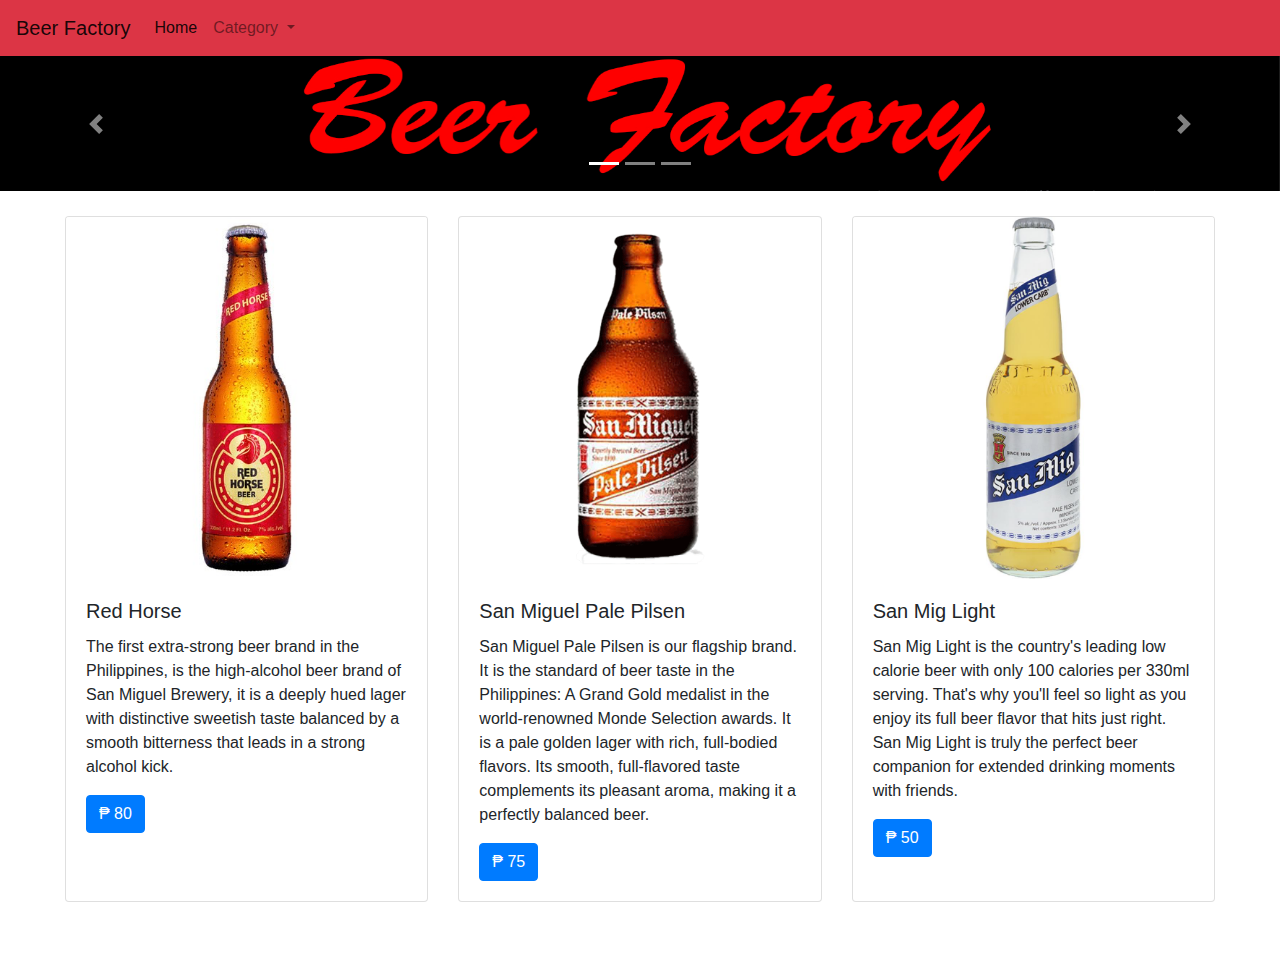
<file: Beer.html>
<!DOCTYPE html>
<html lang="en">
<head>
    <meta charset="UTF-8">
    <meta name="viewport" content="width=device-width, initial-scale=1.0">
    <meta http-equiv="X-UA-Compatible" content="ie=edge">
    <title>Document</title>
    <link rel="stylesheet" href="https://stackpath.bootstrapcdn.com/bootstrap/4.3.1/css/bootstrap.min.css" integrity="sha384-ggOyR0iXCbMQv3Xipma34MD+dH/1fQ784/j6cY/iJTQUOhcWr7x9JvoRxT2MZw1T" crossorigin="anonymous">
    <link rel="stylesheet" href="beer.css">
</head>
<body>
    <nav class="navbar navbar-expand-lg navbar-light bg-danger">
        <a class="navbar-brand" href="http://127.0.0.1:5500/Project.html">Beer Factory</a>
        <button class="navbar-toggler" type="button" data-toggle="collapse" data-target="#navbarNavDropdown" aria-controls="navbarNavDropdown" aria-expanded="false" aria-label="Toggle navigation">
            <span class="navbar-toggler-icon"></span>
        </button>
        <div class="collapse navbar-collapse" id="navbarNavDropdown">
            <ul class="navbar-nav">
                <li class="nav-item active">
                    <a class="nav-link" href="http://127.0.0.1:5500/Project.html">Home <span class="sr-only">(current)</span></a>
                </li>
                <li class="nav-item dropdown">
                    <a class="nav-link dropdown-toggle" href="#" id="navbarDropdownMenuLink" role="button" data-toggle="dropdown" aria-haspopup="true" aria-expanded="false">
                        Category
                    </a>
                    <div class="dropdown-menu" aria-labelledby="navbarDropdownMenuLink">
                        <a class="dropdown-item" href="http://127.0.0.1:5500/Beer.html">Beer</a>
                        <a class="dropdown-item" href="http://127.0.0.1:5500/Wine.html">Wine</a>
                        <a class="dropdown-item" href="http://127.0.0.1:5500/food.html">Food</a>
                    </div>
                </li>
            </ul>
        </div>
    </nav>
    <div id="carouselExampleIndicators" class="carousel slide" data-ride="carousel">
        <ol class="carousel-indicators">
            <li data-target="#carouselExampleIndicators" data-slide-to="0" class="active"></li>
            <li data-target="#carouselExampleIndicators" data-slide-to="1"></li>
            <li data-target="#carouselExampleIndicators" data-slide-to="2"></li>
        </ol>
        <div class="carousel-inner">
            <div class="carousel-item active">
                <img src="beer factory.jpg" class="d-block w-100" alt="...">
            </div>
            <div class="carousel-item">
                <img src="Drink Till.jpg" class="d-block w-100" alt="...">
            </div>
            <div class="carousel-item">
                <img src="You Drop!.jpg" class="d-block w-100" alt="...">
            </div>
        </div>
        <a class="carousel-control-prev" href="#carouselExampleIndicators" role="button" data-slide="prev">
            <span class="carousel-control-prev-icon" aria-hidden="true"></span>
            <span class="sr-only">Previous</span>
        </a>
        <a class="carousel-control-next" href="#carouselExampleIndicators" role="button" data-slide="next">
            <span class="carousel-control-next-icon" aria-hidden="true"></span>
            <span class="sr-only">Next</span>
        </a>
    </div>
    <div class="card-deck">
            <div class="card">
              <img src="san-miguel-red-horse-beer-phillipines_1.jpg" class="card-img-top" alt="...">
              <div class="card-body">
                <h5 class="card-title">Red Horse</h5>
                <p class="card-text">The first extra-strong beer brand in the Philippines, is the high-alcohol beer brand of San Miguel Brewery, it is a deeply hued lager with distinctive sweetish taste balanced by a smooth bitterness that leads in a strong alcohol kick.</p>
                <a class="btn btn-primary" href="#" role="button">₱ 80</a>
            </div>
            </div>
            <div class="card">
              <img src="bt-sanmig-palepilsen.png" class="card-img-top" alt="...">
              <div class="card-body">
                <h5 class="card-title">San Miguel Pale Pilsen</h5>
                <p class="card-text">San Miguel Pale Pilsen is our flagship brand. It is the standard of beer taste in the Philippines: A Grand Gold medalist in the world-renowned Monde Selection awards. It is a pale golden lager with rich, full-bodied flavors. Its smooth, full-flavored taste complements its pleasant aroma, making it a perfectly balanced beer. </p>
                <a class="btn btn-primary" href="#" role="button">₱ 75</a>
            </div>
            </div>
            <div class="card">
              <img src="bt-San-Mig-Light-330ml.jpg" class="card-img-top" alt="...">
              <div class="card-body">
                <h5 class="card-title">San Mig Light</h5>
                <p class="card-text">San Mig Light is the country's leading low calorie beer with only 100 calories per 330ml serving. That's why you'll feel so light as you enjoy its full beer flavor that hits just right. San Mig Light is truly the perfect beer companion for extended drinking moments with friends.</p>
                <a class="btn btn-primary" href="#" role="button">₱ 50</a>
            </div>
            </div>
          </div>
    <script src="https://code.jquery.com/jquery-3.3.1.slim.min.js" integrity="sha384-q8i/X+965DzO0rT7abK41JStQIAqVgRVzpbzo5smXKp4YfRvH+8abtTE1Pi6jizo" crossorigin="anonymous"></script>
    <script src="https://cdnjs.cloudflare.com/ajax/libs/popper.js/1.14.7/umd/popper.min.js" integrity="sha384-UO2eT0CpHqdSJQ6hJty5KVphtPhzWj9WO1clHTMGa3JDZwrnQq4sF86dIHNDz0W1" crossorigin="anonymous"></script>
    <script src="https://stackpath.bootstrapcdn.com/bootstrap/4.3.1/js/bootstrap.min.js" integrity="sha384-JjSmVgyd0p3pXB1rRibZUAYoIIy6OrQ6VrjIEaFf/nJGzIxFDsf4x0xIM+B07jRM" crossorigin="anonymous"></script>
</body>
</html>
</file>
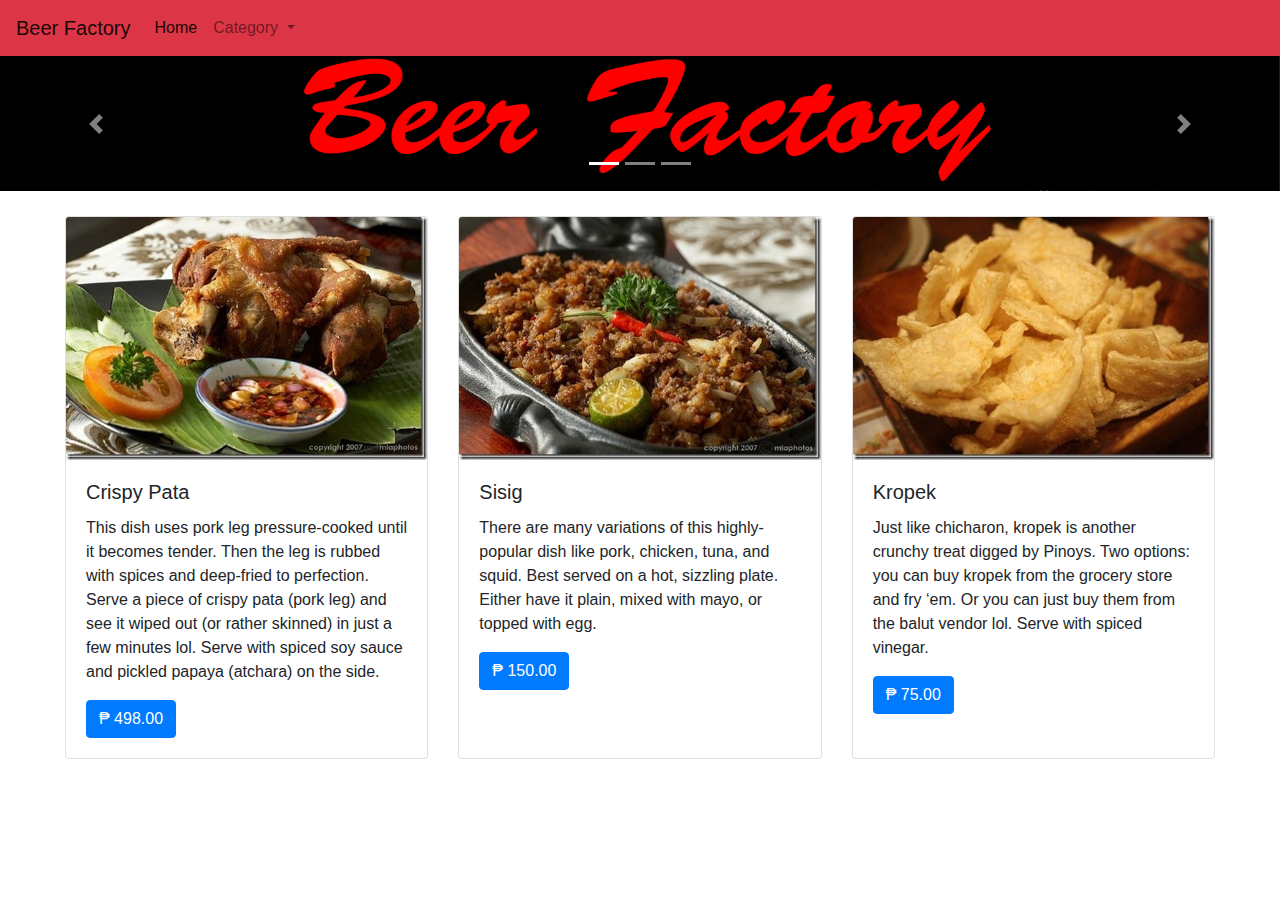
<file: food.html>
<!DOCTYPE html>
<html lang="en">
<head>
    <meta charset="UTF-8">
    <meta name="viewport" content="width=device-width, initial-scale=1.0">
    <meta http-equiv="X-UA-Compatible" content="ie=edge">
    <title>Document</title>
    <link rel="stylesheet" href="https://stackpath.bootstrapcdn.com/bootstrap/4.3.1/css/bootstrap.min.css" integrity="sha384-ggOyR0iXCbMQv3Xipma34MD+dH/1fQ784/j6cY/iJTQUOhcWr7x9JvoRxT2MZw1T" crossorigin="anonymous">
    <link rel="stylesheet" href="food.css">
</head>
<body>
    <nav class="navbar navbar-expand-lg navbar-light bg-danger">
        <a class="navbar-brand" href="http://127.0.0.1:5500/Project.html">Beer Factory</a>
        <button class="navbar-toggler" type="button" data-toggle="collapse" data-target="#navbarNavDropdown" aria-controls="navbarNavDropdown" aria-expanded="false" aria-label="Toggle navigation">
            <span class="navbar-toggler-icon"></span>
        </button>
        <div class="collapse navbar-collapse" id="navbarNavDropdown">
            <ul class="navbar-nav">
                <li class="nav-item active">
                    <a class="nav-link" href="http://127.0.0.1:5500/Project.html">Home <span class="sr-only">(current)</span></a>
                </li>
                <li class="nav-item dropdown">
                    <a class="nav-link dropdown-toggle" href="#" id="navbarDropdownMenuLink" role="button" data-toggle="dropdown" aria-haspopup="true" aria-expanded="false">
                        Category
                    </a>
                    <div class="dropdown-menu" aria-labelledby="navbarDropdownMenuLink">
                        <a class="dropdown-item" href="http://127.0.0.1:5500/Beer.html">Beer</a>
                        <a class="dropdown-item" href="http://127.0.0.1:5500/Wine.html">Wine</a>
                        <a class="dropdown-item" href="http://127.0.0.1:5500/food.html">Food</a>
                    </div>
                </li>
            </ul>
        </div>
    </nav>
    <div id="carouselExampleIndicators" class="carousel slide" data-ride="carousel">
        <ol class="carousel-indicators">
            <li data-target="#carouselExampleIndicators" data-slide-to="0" class="active"></li>
            <li data-target="#carouselExampleIndicators" data-slide-to="1"></li>
            <li data-target="#carouselExampleIndicators" data-slide-to="2"></li>
        </ol>
        <div class="carousel-inner">
            <div class="carousel-item active">
                <img src="beer factory.jpg" class="d-block w-100" alt="...">
            </div>
            <div class="carousel-item">
                <img src="Drink Till.jpg" class="d-block w-100" alt="...">
            </div>
            <div class="carousel-item">
                <img src="You Drop!.jpg" class="d-block w-100" alt="...">
            </div>
        </div>
        <a class="carousel-control-prev" href="#carouselExampleIndicators" role="button" data-slide="prev">
            <span class="carousel-control-prev-icon" aria-hidden="true"></span>
            <span class="sr-only">Previous</span>
        </a>
        <a class="carousel-control-next" href="#carouselExampleIndicators" role="button" data-slide="next">
            <span class="carousel-control-next-icon" aria-hidden="true"></span>
            <span class="sr-only">Next</span>
        </a>
    </div>
    <div class="card-deck">
            <div class="card">
              <img src="crispy pata.jpg" class="card-img-top" alt="...">
              <div class="card-body">
                <h5 class="card-title">Crispy Pata</h5>
                <p class="card-text">This dish uses pork leg pressure-cooked until it becomes tender. Then the leg is rubbed with spices and deep-fried to perfection. Serve a piece of crispy pata (pork leg) and see it wiped out (or rather skinned) in just a few minutes lol. Serve with spiced soy sauce and pickled papaya (atchara) on the side.</p>
                <a class="btn btn-primary" href="#" role="button">₱ 498.00</a>
            </div>
            </div>
            <div class="card">
              <img src="sisig.jpg" class="card-img-top" alt="...">
              <div class="card-body">
                <h5 class="card-title">Sisig</h5>
                <p class="card-text">There are many variations of this highly-popular dish like pork, chicken, tuna, and squid. Best served on a hot, sizzling plate. Either have it plain, mixed with mayo, or topped with egg.</p>
                <a class="btn btn-primary" href="#" role="button">₱ 150.00</a>
            </div>
            </div>
            <div class="card">
              <img src="Kropek.jpg" class="card-img-top" alt="...">
              <div class="card-body">
                <h5 class="card-title">Kropek</h5>
                <p class="card-text">Just like chicharon, kropek is another crunchy treat digged by Pinoys. Two options: you can buy kropek from the grocery store and fry ‘em. Or you can just buy them from the balut vendor lol. Serve with spiced vinegar.</p>
                <a class="btn btn-primary" href="#" role="button">₱ 75.00</a>
            </div>
            </div>
          </div>
    <script src="https://code.jquery.com/jquery-3.3.1.slim.min.js" integrity="sha384-q8i/X+965DzO0rT7abK41JStQIAqVgRVzpbzo5smXKp4YfRvH+8abtTE1Pi6jizo" crossorigin="anonymous"></script>
    <script src="https://cdnjs.cloudflare.com/ajax/libs/popper.js/1.14.7/umd/popper.min.js" integrity="sha384-UO2eT0CpHqdSJQ6hJty5KVphtPhzWj9WO1clHTMGa3JDZwrnQq4sF86dIHNDz0W1" crossorigin="anonymous"></script>
    <script src="https://stackpath.bootstrapcdn.com/bootstrap/4.3.1/js/bootstrap.min.js" integrity="sha384-JjSmVgyd0p3pXB1rRibZUAYoIIy6OrQ6VrjIEaFf/nJGzIxFDsf4x0xIM+B07jRM" crossorigin="anonymous"></script>
</body>
</html>
</file>
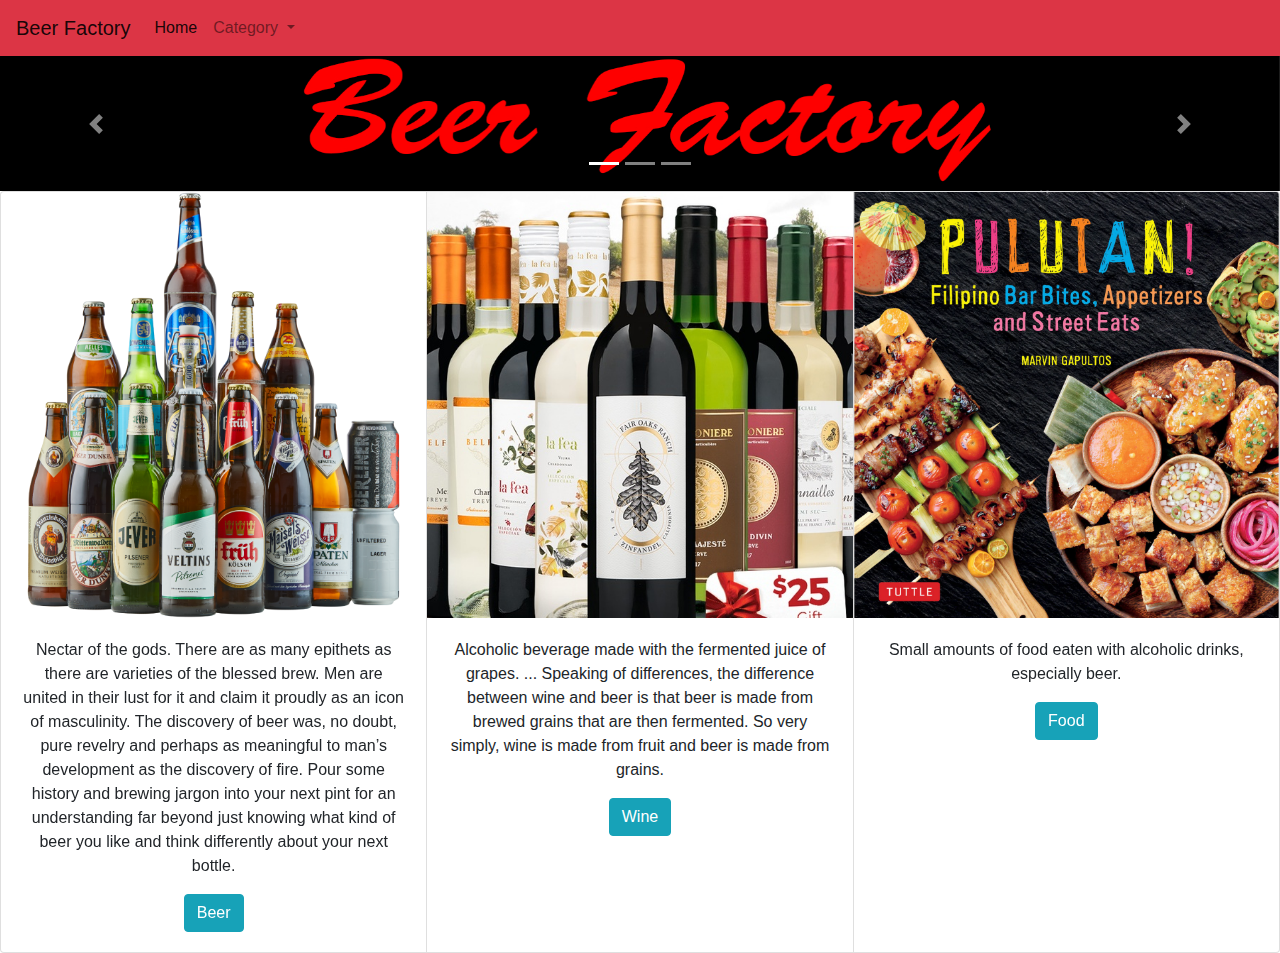
<file: Project.html>
<!DOCTYPE html>
<html lang="en">
<head>
    <meta charset="UTF-8">
    <meta name="viewport" content="width=device-width, initial-scale=1.0">
    <meta http-equiv="X-UA-Compatible" content="ie=edge">
    <title>Document</title>
    <link rel="stylesheet" href="https://stackpath.bootstrapcdn.com/bootstrap/4.3.1/css/bootstrap.min.css" integrity="sha384-ggOyR0iXCbMQv3Xipma34MD+dH/1fQ784/j6cY/iJTQUOhcWr7x9JvoRxT2MZw1T" crossorigin="anonymous">
    <link rel="stylesheet" href="style.css">
</head>
<body>
    <nav class="navbar navbar-expand-lg navbar-light bg-danger">
        <a class="navbar-brand" href="http://127.0.0.1:5500/Project.html">Beer Factory</a>
        <button class="navbar-toggler" type="button" data-toggle="collapse" data-target="#navbarNavDropdown" aria-controls="navbarNavDropdown" aria-expanded="false" aria-label="Toggle navigation">
            <span class="navbar-toggler-icon"></span>
        </button>
        <div class="collapse navbar-collapse" id="navbarNavDropdown">
            <ul class="navbar-nav">
                <li class="nav-item active">
                    <a class="nav-link" href="http://127.0.0.1:5500/Project.html">Home <span class="sr-only">(current)</span></a>
                </li>
                <li class="nav-item dropdown">
                    <a class="nav-link dropdown-toggle" href="#" id="navbarDropdownMenuLink" role="button" data-toggle="dropdown" aria-haspopup="true" aria-expanded="false">
                        Category
                    </a>
                    <div class="dropdown-menu" aria-labelledby="navbarDropdownMenuLink">
                        <a class="dropdown-item" href="http://127.0.0.1:5500/Beer.html">Beer</a>
                        <a class="dropdown-item" href="http://127.0.0.1:5500/Wine.html">Wine</a>
                        <a class="dropdown-item" href="http://127.0.0.1:5500/food.html">Food</a>
                    </div>
                </li>
            </ul>
        </div>
    </nav>
    <div id="carouselExampleIndicators" class="carousel slide" data-ride="carousel">
            <ol class="carousel-indicators">
              <li data-target="#carouselExampleIndicators" data-slide-to="0" class="active"></li>
              <li data-target="#carouselExampleIndicators" data-slide-to="1"></li>
              <li data-target="#carouselExampleIndicators" data-slide-to="2"></li>
            </ol>
            <div class="carousel-inner">
              <div class="carousel-item active">
                <img src="beer factory.jpg" class="d-block w-100" alt="...">
              </div>
              <div class="carousel-item">
                <img src="Drink Till.jpg" class="d-block w-100" alt="...">
              </div>
              <div class="carousel-item">
                <img src="You Drop!.jpg" class="d-block w-100" alt="...">
              </div>
            </div>
            <a class="carousel-control-prev" href="#carouselExampleIndicators" role="button" data-slide="prev">
              <span class="carousel-control-prev-icon" aria-hidden="true"></span>
              <span class="sr-only">Previous</span>
            </a>
            <a class="carousel-control-next" href="#carouselExampleIndicators" role="button" data-slide="next">
              <span class="carousel-control-next-icon" aria-hidden="true"></span>
              <span class="sr-only">Next</span>
            </a>
          </div>
    <div class="card-group">
        <div class="card text-center">
            <img src="german_beer_mixed_case_master.webp" class="card-img-top" alt="...">
            <div class="card-body">
                <p class="card-text">Nectar of the gods. There are as many epithets as there are varieties of the blessed brew.  Men are united in their lust for it and claim it proudly as an icon of masculinity. The discovery of beer was, no doubt, pure revelry and perhaps as meaningful to man’s development as the discovery of fire. Pour some history and brewing jargon into your next pint for an understanding far beyond just knowing what kind of beer you like and think differently about your next bottle.</p>
                <a href="http://127.0.0.1:5500/Beer.html" class="btn btn-info" role="button">Beer</a>
            </div>
        </div>
        <div class="card text-center">
            <img src="sc600x600.jpg" class="card-img-top" alt="...">
            <div class="card-body">
                <p class="card-text">Alcoholic beverage made with the fermented juice of grapes. ... Speaking of differences, the difference between wine and beer is that beer is made from brewed grains that are then fermented. So very simply, wine is made from fruit and beer is made from grains.</p>
                <a href="http://127.0.0.1:5500/Wine.html" class="btn btn-info" role="button">Wine</a>
            </div>
        </div>
        <div class="card text-center">
            <img src="9780804849425__60815.1521664435.webp" class="card-img-top" alt="...">
            <div class="card-body">
                <p class="card-text">Small amounts of food eaten with alcoholic drinks, especially beer.</p>
                <a href="http://127.0.0.1:5500/food.html" class="btn btn-info" role="button">Food</a>
            </div>
        </div>
    </div>
    <script src="https://code.jquery.com/jquery-3.3.1.slim.min.js" integrity="sha384-q8i/X+965DzO0rT7abK41JStQIAqVgRVzpbzo5smXKp4YfRvH+8abtTE1Pi6jizo" crossorigin="anonymous"></script>
    <script src="https://cdnjs.cloudflare.com/ajax/libs/popper.js/1.14.7/umd/popper.min.js" integrity="sha384-UO2eT0CpHqdSJQ6hJty5KVphtPhzWj9WO1clHTMGa3JDZwrnQq4sF86dIHNDz0W1" crossorigin="anonymous"></script>
    <script src="https://stackpath.bootstrapcdn.com/bootstrap/4.3.1/js/bootstrap.min.js" integrity="sha384-JjSmVgyd0p3pXB1rRibZUAYoIIy6OrQ6VrjIEaFf/nJGzIxFDsf4x0xIM+B07jRM" crossorigin="anonymous"></script>
</body>
</html>
</file>
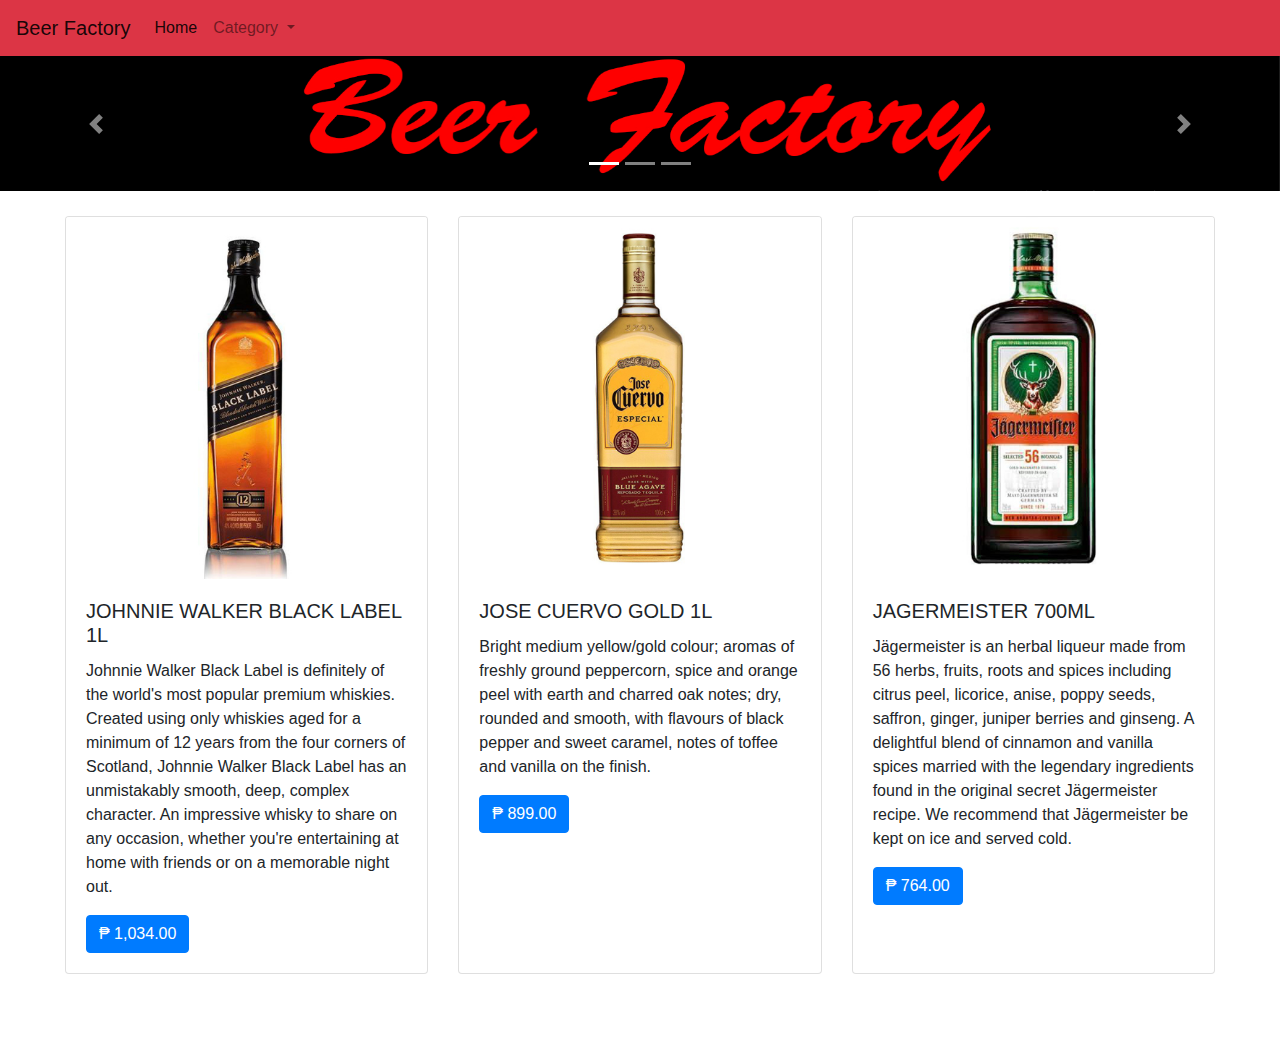
<file: Wine.html>
<!DOCTYPE html>
<html lang="en">
<head>
    <meta charset="UTF-8">
    <meta name="viewport" content="width=device-width, initial-scale=1.0">
    <meta http-equiv="X-UA-Compatible" content="ie=edge">
    <title>Document</title>
    <link rel="stylesheet" href="https://stackpath.bootstrapcdn.com/bootstrap/4.3.1/css/bootstrap.min.css" integrity="sha384-ggOyR0iXCbMQv3Xipma34MD+dH/1fQ784/j6cY/iJTQUOhcWr7x9JvoRxT2MZw1T" crossorigin="anonymous">
    <link rel="stylesheet" href="wine.css">
</head>
<body>
    <nav class="navbar navbar-expand-lg navbar-light bg-danger">
        <a class="navbar-brand" href="http://127.0.0.1:5500/Project.html">Beer Factory</a>
        <button class="navbar-toggler" type="button" data-toggle="collapse" data-target="#navbarNavDropdown" aria-controls="navbarNavDropdown" aria-expanded="false" aria-label="Toggle navigation">
            <span class="navbar-toggler-icon"></span>
        </button>
        <div class="collapse navbar-collapse" id="navbarNavDropdown">
            <ul class="navbar-nav">
                <li class="nav-item active">
                    <a class="nav-link" href="http://127.0.0.1:5500/Project.html">Home <span class="sr-only">(current)</span></a>
                </li>
                <li class="nav-item dropdown">
                    <a class="nav-link dropdown-toggle" href="#" id="navbarDropdownMenuLink" role="button" data-toggle="dropdown" aria-haspopup="true" aria-expanded="false">
                        Category
                    </a>
                    <div class="dropdown-menu" aria-labelledby="navbarDropdownMenuLink">
                        <a class="dropdown-item" href="http://127.0.0.1:5500/Beer.html">Beer</a>
                        <a class="dropdown-item" href="http://127.0.0.1:5500/Wine.html">Wine</a>
                        <a class="dropdown-item" href="http://127.0.0.1:5500/food.html">Food</a>
                    </div>
                </li>
            </ul>
        </div>
    </nav>
    <div id="carouselExampleIndicators" class="carousel slide" data-ride="carousel">
        <ol class="carousel-indicators">
            <li data-target="#carouselExampleIndicators" data-slide-to="0" class="active"></li>
            <li data-target="#carouselExampleIndicators" data-slide-to="1"></li>
            <li data-target="#carouselExampleIndicators" data-slide-to="2"></li>
        </ol>
        <div class="carousel-inner">
            <div class="carousel-item active">
                <img src="beer factory.jpg" class="d-block w-100" alt="...">
            </div>
            <div class="carousel-item">
                <img src="Drink Till.jpg" class="d-block w-100" alt="...">
            </div>
            <div class="carousel-item">
                <img src="You Drop!.jpg" class="d-block w-100" alt="...">
            </div>
        </div>
        <a class="carousel-control-prev" href="#carouselExampleIndicators" role="button" data-slide="prev">
            <span class="carousel-control-prev-icon" aria-hidden="true"></span>
            <span class="sr-only">Previous</span>
        </a>
        <a class="carousel-control-next" href="#carouselExampleIndicators" role="button" data-slide="next">
            <span class="carousel-control-next-icon" aria-hidden="true"></span>
            <span class="sr-only">Next</span>
        </a>
    </div>
    <div class="card-deck">
            <div class="card">
              <img src="Jhonnie.jpg" class="card-img-top" alt="...">
              <div class="card-body">
                <h5 class="card-title">JOHNNIE WALKER BLACK LABEL 1L</h5>
                <p class="card-text">Johnnie Walker Black Label is definitely of the world's most popular premium whiskies. Created using only whiskies aged for a minimum of 12 years from the four corners of Scotland, Johnnie Walker Black Label has an unmistakably smooth, deep, complex character. An impressive whisky to share on any occasion, whether you're entertaining at home with friends or on a memorable night out.</p>
                <a class="btn btn-primary" href="#" role="button">₱ 1,034.00</a>
            </div>
            </div>
            <div class="card">
              <img src="Jose.jpg" class="card-img-top" alt="...">
              <div class="card-body">
                <h5 class="card-title">JOSE CUERVO GOLD 1L</h5>
                <p class="card-text">Bright medium yellow/gold colour; aromas of freshly ground peppercorn, spice and orange peel with earth and charred oak notes; dry, rounded and smooth, with flavours of black pepper and sweet caramel, notes of toffee and vanilla on the finish.</p>
                <a class="btn btn-primary" href="#" role="button">₱ 899.00</a>
            </div>
            </div>
            <div class="card">
              <img src="JAGERMEISTER.jpg" class="card-img-top" alt="...">
              <div class="card-body">
                <h5 class="card-title">JAGERMEISTER 700ML</h5>
                <p class="card-text">Jägermeister is an herbal liqueur made from 56 herbs, fruits, roots and spices including citrus peel, licorice, anise, poppy seeds, saffron, ginger, juniper berries and ginseng.

                        A delightful blend of cinnamon and vanilla spices married with the legendary ingredients found in the original secret Jägermeister recipe. We recommend that Jägermeister be kept on ice and served cold.</p>
                <a class="btn btn-primary" href="#" role="button">₱ 764.00</a>
            </div>
            </div>
          </div>
    <script src="https://code.jquery.com/jquery-3.3.1.slim.min.js" integrity="sha384-q8i/X+965DzO0rT7abK41JStQIAqVgRVzpbzo5smXKp4YfRvH+8abtTE1Pi6jizo" crossorigin="anonymous"></script>
    <script src="https://cdnjs.cloudflare.com/ajax/libs/popper.js/1.14.7/umd/popper.min.js" integrity="sha384-UO2eT0CpHqdSJQ6hJty5KVphtPhzWj9WO1clHTMGa3JDZwrnQq4sF86dIHNDz0W1" crossorigin="anonymous"></script>
    <script src="https://stackpath.bootstrapcdn.com/bootstrap/4.3.1/js/bootstrap.min.js" integrity="sha384-JjSmVgyd0p3pXB1rRibZUAYoIIy6OrQ6VrjIEaFf/nJGzIxFDsf4x0xIM+B07jRM" crossorigin="anonymous"></script>
</body>
</html>
</file>
<file: beer.css>
.card-deck {
    margin: 25px 50px 75px;
}
.body {
    background-color: black;
  }
.dropdown-menu{
    background-color: rgb(220, 53, 69);
}
</file>
<file: food.css>
.card-deck {
    margin: 25px 50px 75px;
}
.body {
    background-color: black;
  }
.dropdown-menu{
    background-color: rgb(220, 53, 69);
}
</file>
<file: style.css>
.center {
    display: block;
    margin-left: auto;
    margin-right: auto;
    
}
.body {
    background-color: black;
  }
.dropdown-menu{
    background-color: rgb(220, 53, 69);
}
</file>
<file: wine.css>
.card-deck {
    margin: 25px 50px 75px;
}
.body {
    background-color: black;
  }
.dropdown-menu{
    background-color: rgb(220, 53, 69);
}
</file>
